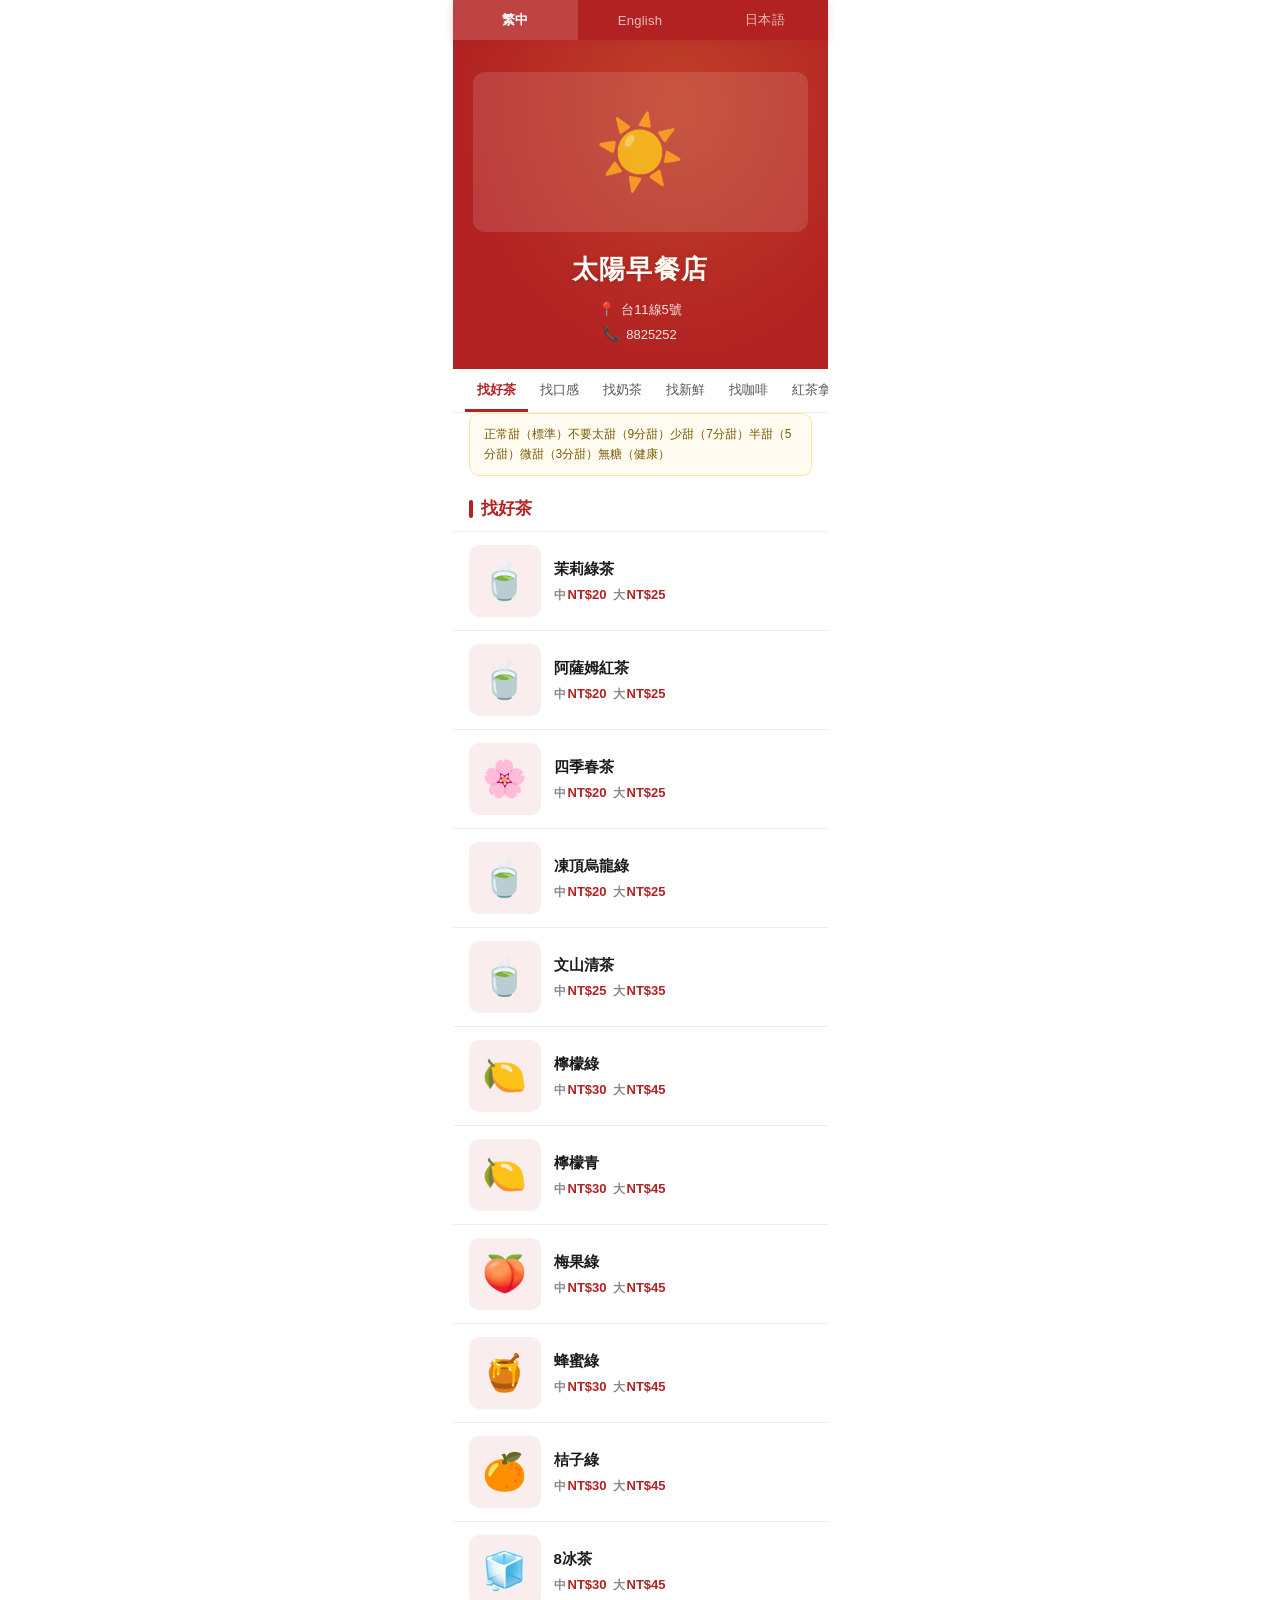
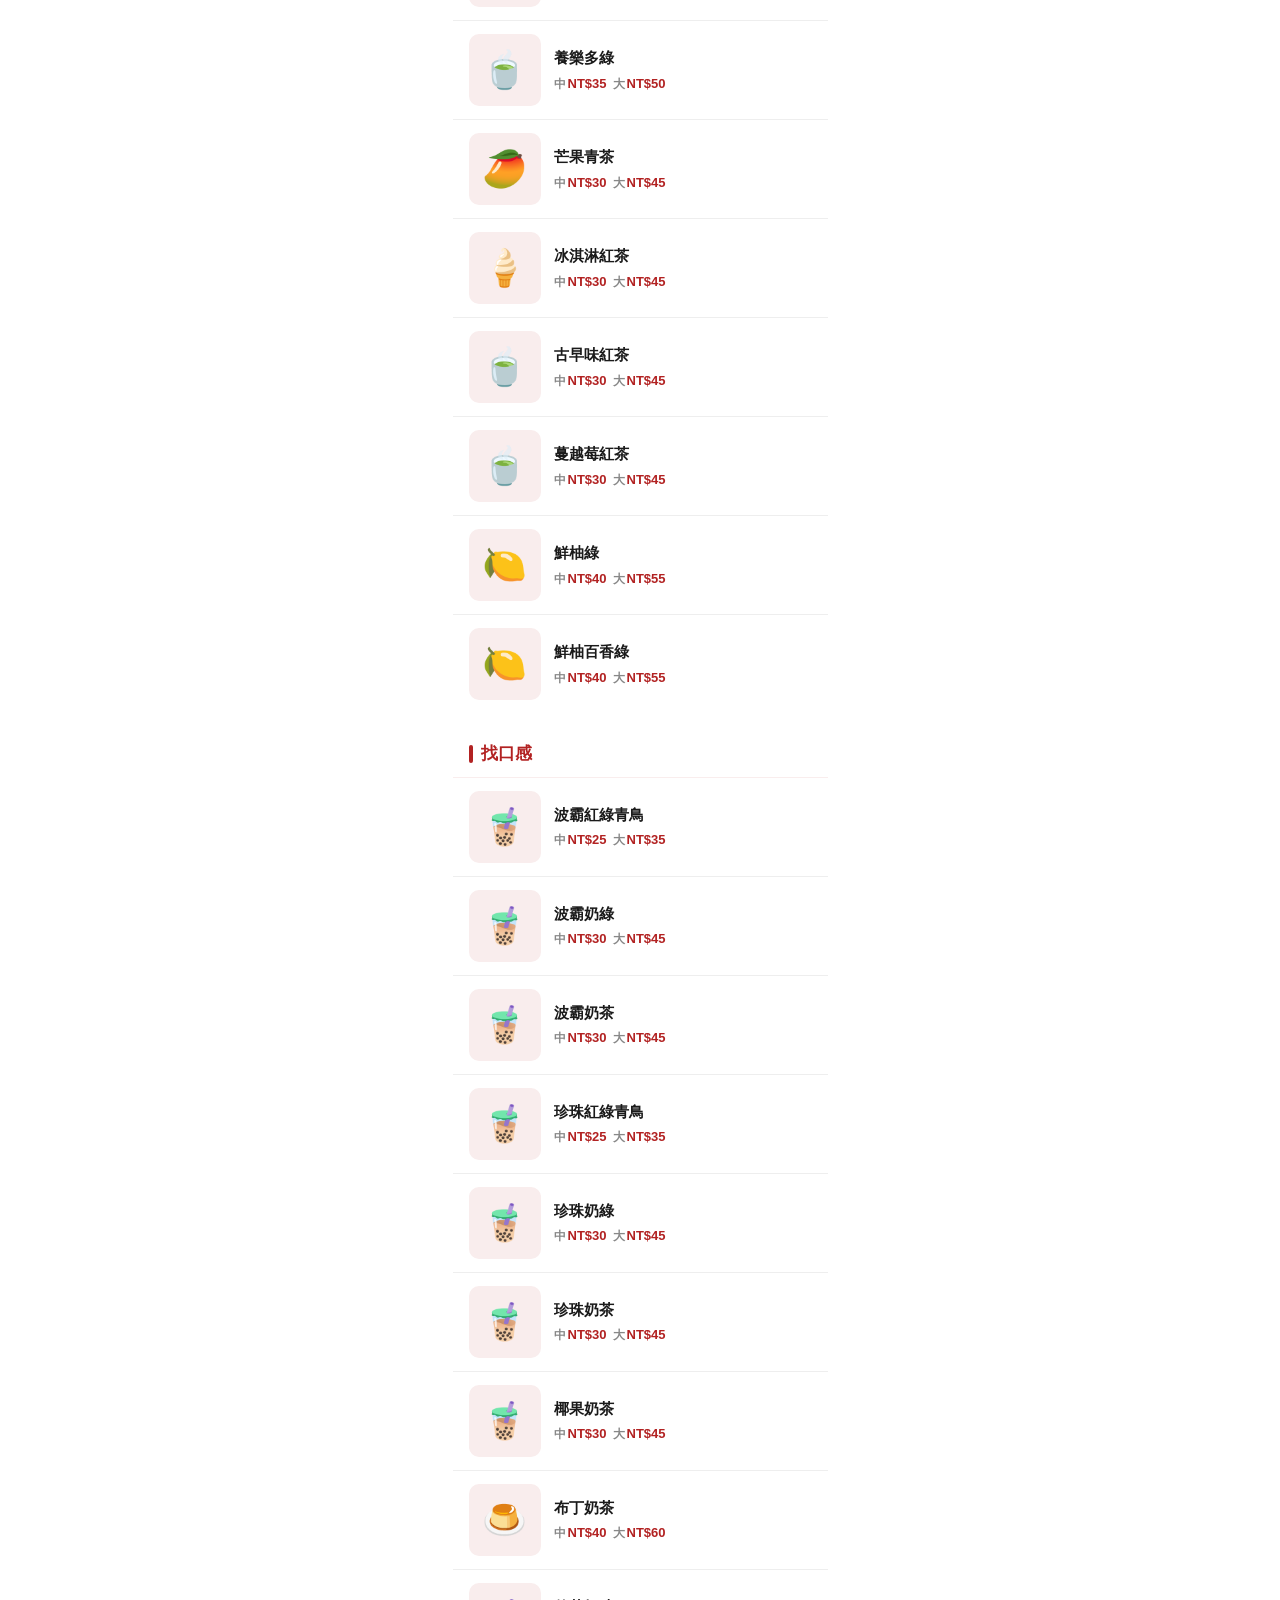
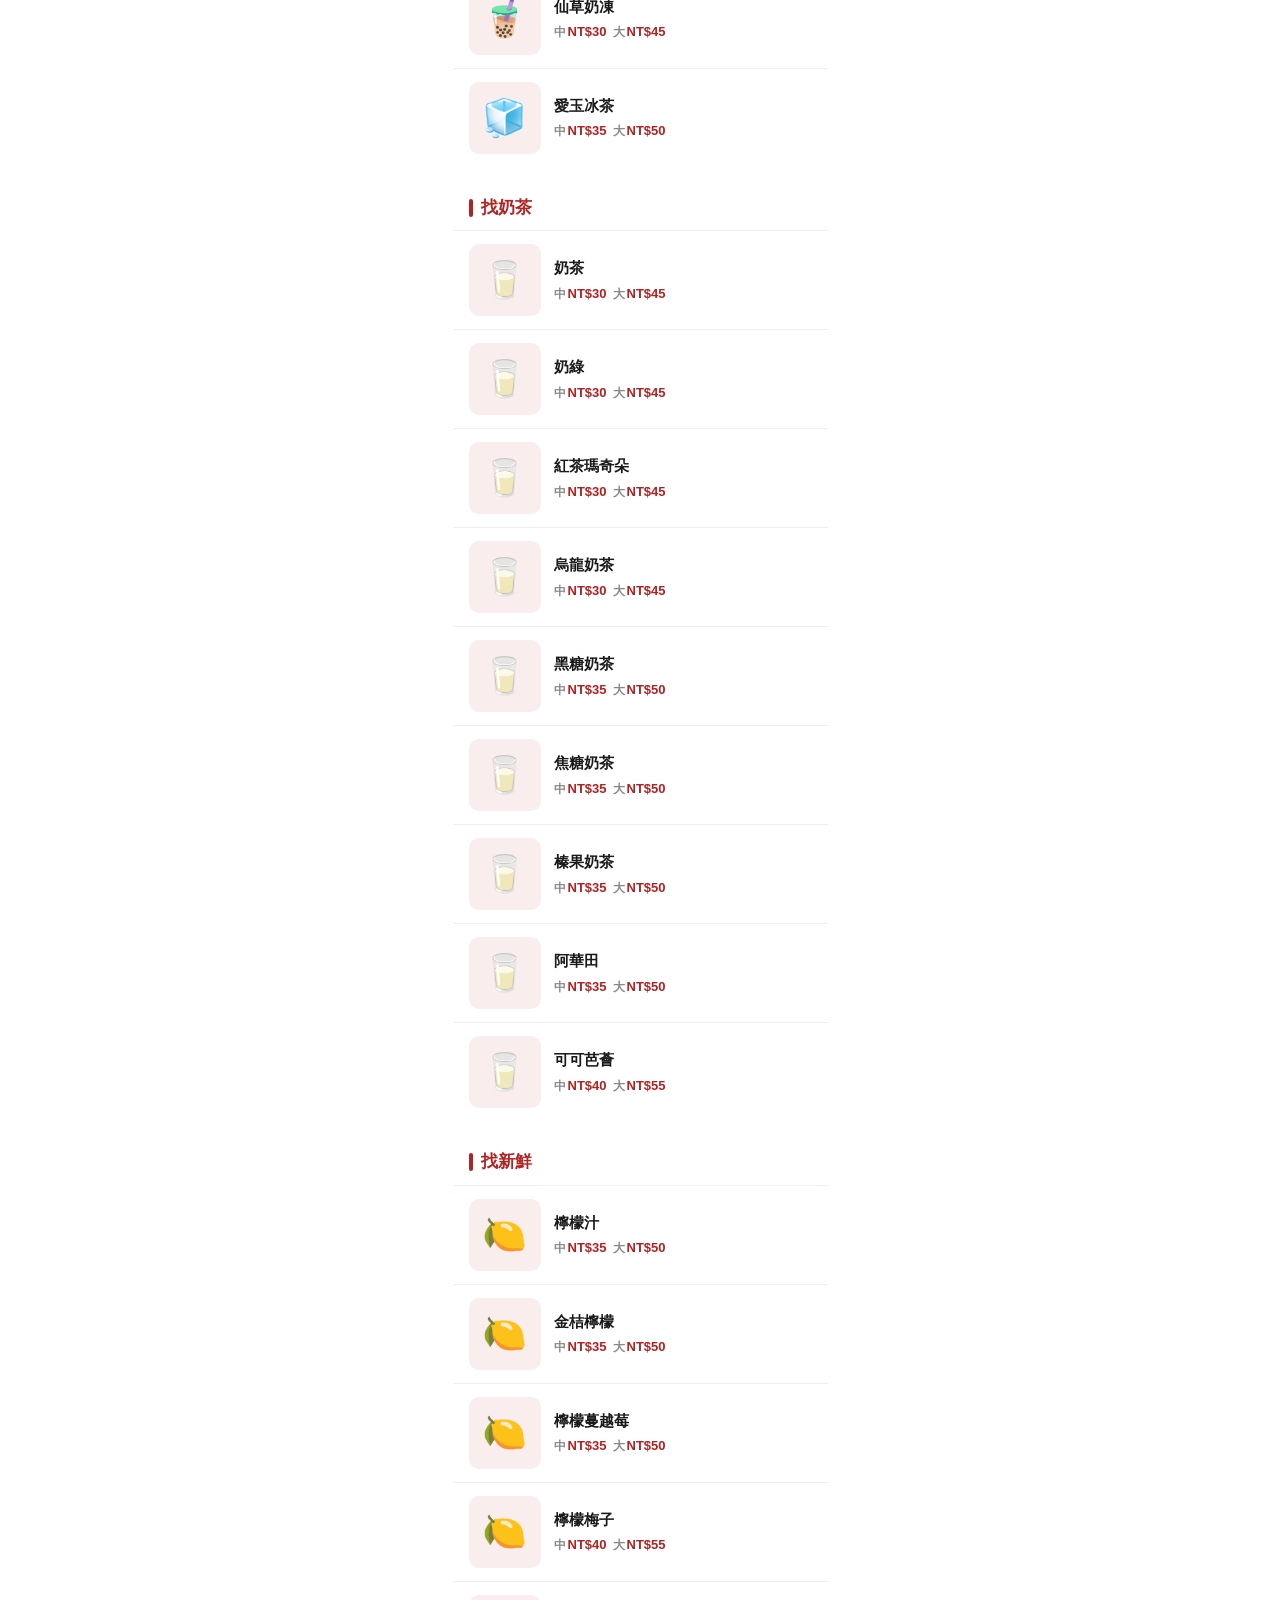
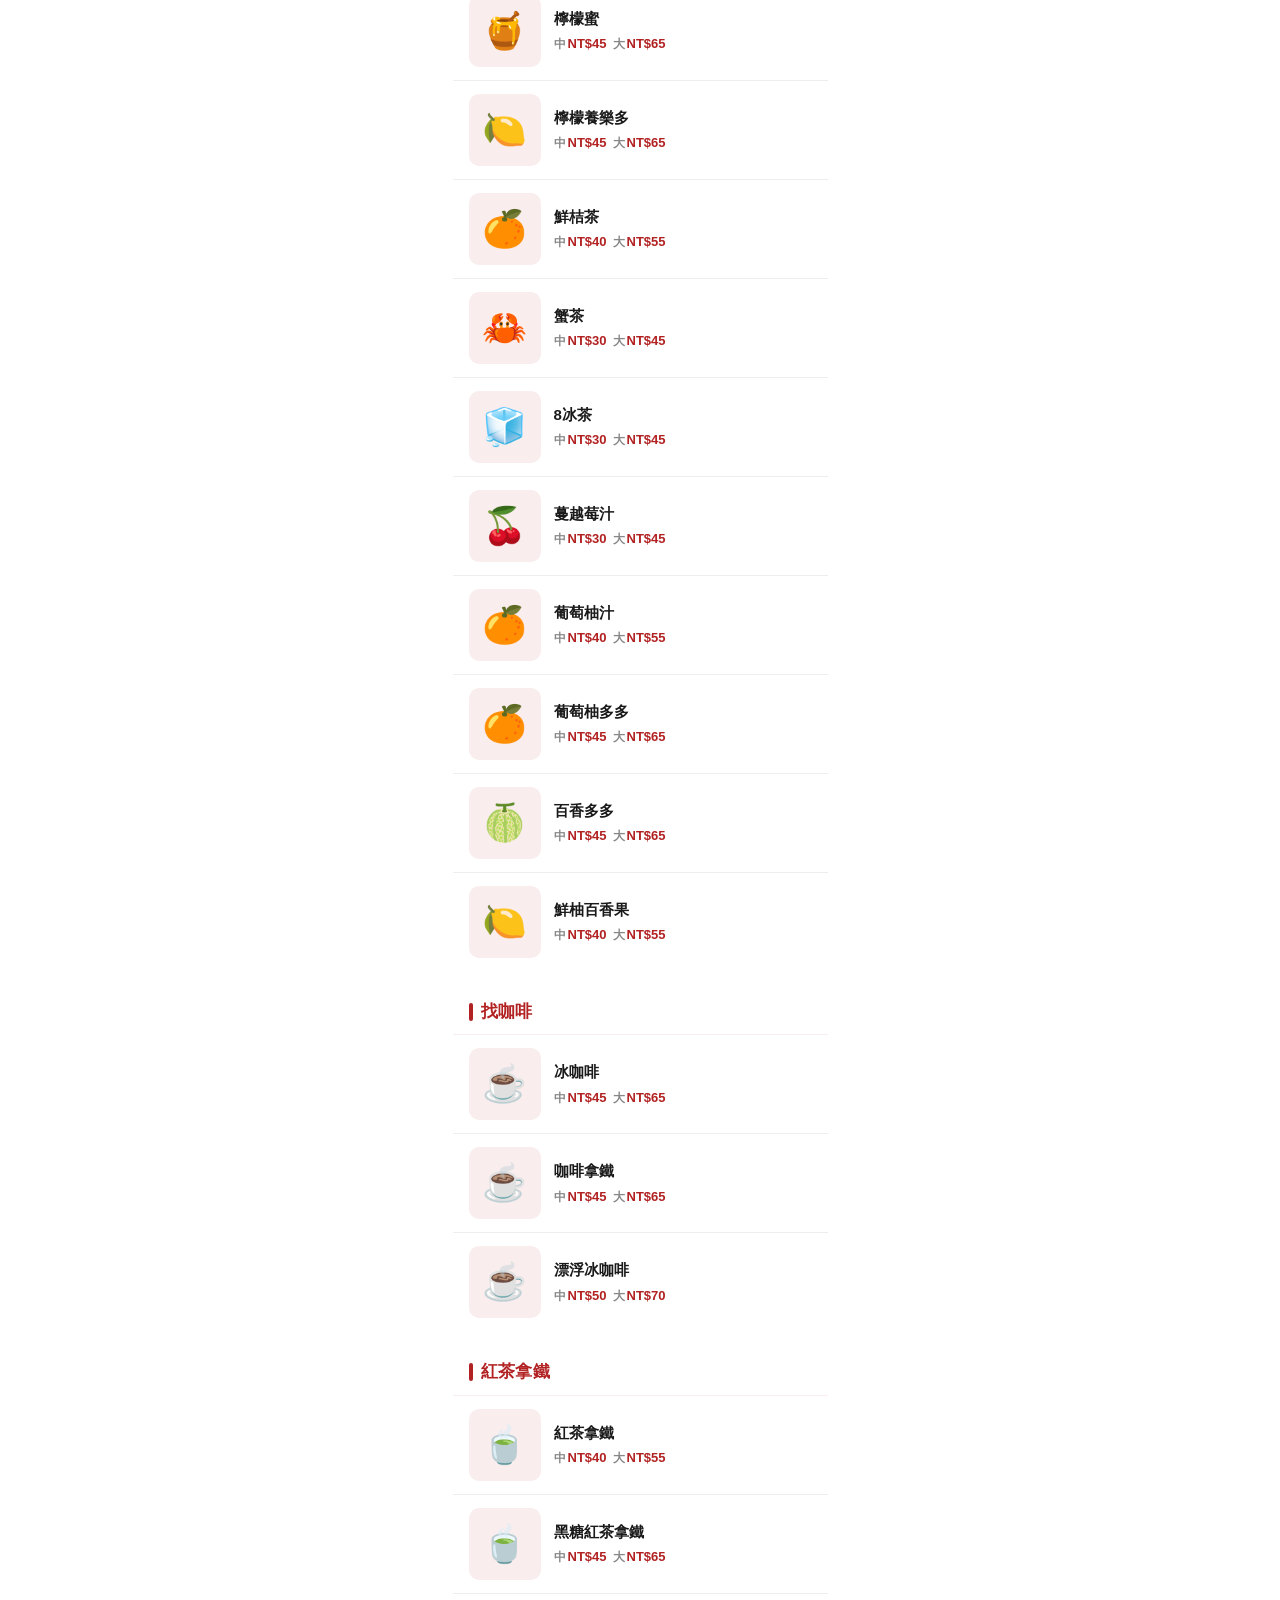
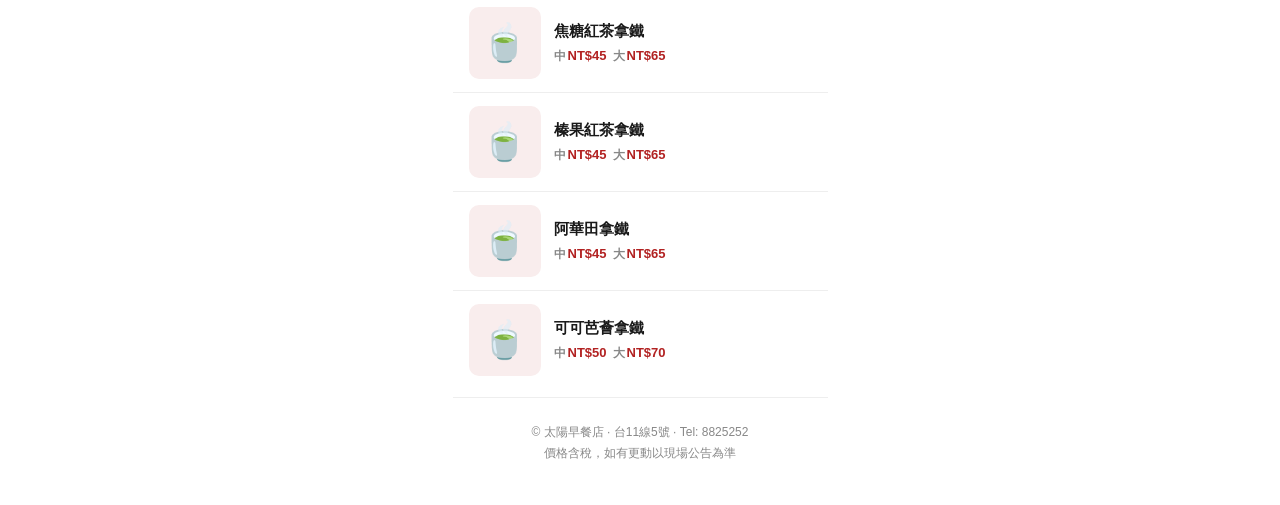
<file: index.html>
<!DOCTYPE html>
<html lang="zh-TW">
<head>
<meta charset="UTF-8" />
<meta name="viewport" content="width=375, initial-scale=1.0" />
<title>太陽早餐店 菜單</title>
<style>
  /* ── Reset & Base ── */
  *, *::before, *::after { box-sizing: border-box; margin: 0; padding: 0; }

  :root {
    --brand: #B22222;
    --brand-light: #f9eded;
    --brand-mid: #d94444;
    --text-dark: #1a1a1a;
    --text-mid: #555;
    --text-light: #888;
    --bg: #fff;
    --card-bg: #fff;
    --border: #eee;
    --radius: 14px;
    --font: 'Noto Sans TC', 'Noto Sans JP', sans-serif;
  }

  html, body {
    background: var(--bg);
    color: var(--text-dark);
    font-family: var(--font);
    font-size: 15px;
    line-height: 1.5;
    -webkit-font-smoothing: antialiased;
    max-width: 375px;
    margin: 0 auto;
    min-height: 100vh;
  }

  /* ── Google Fonts ── */
  @import url('https://fonts.googleapis.com/css2?family=Noto+Sans+TC:wght@400;500;700&family=Noto+Sans+JP:wght@400;500;700&display=swap');

  /* ── Language Bar ── */
  #lang-bar {
    position: sticky;
    top: 0;
    z-index: 100;
    background: var(--brand);
    display: flex;
    justify-content: center;
    gap: 0;
    padding: 0;
    box-shadow: 0 2px 8px rgba(178,34,34,0.18);
  }
  .lang-btn {
    flex: 1;
    background: none;
    border: none;
    color: rgba(255,255,255,0.7);
    font-size: 13px;
    font-weight: 500;
    padding: 11px 4px;
    cursor: pointer;
    transition: color 0.15s, background 0.15s;
    letter-spacing: 0.02em;
  }
  .lang-btn.active {
    color: #fff;
    background: rgba(255,255,255,0.15);
    font-weight: 700;
  }

  /* ── Hero ── */
  #hero {
    background: var(--brand);
    color: #fff;
    text-align: center;
    padding: 32px 20px 24px;
    position: relative;
    overflow: hidden;
  }
  #hero::before {
    content: '';
    position: absolute;
    inset: 0;
    background: radial-gradient(ellipse at 60% 20%, rgba(255,200,80,0.18) 0%, transparent 70%);
    pointer-events: none;
  }
  .hero-img-wrap {
    width: 100%;
    height: 160px;
    border-radius: 12px;
    overflow: hidden;
    margin-bottom: 18px;
    background: rgba(255,255,255,0.12);
    display: flex;
    align-items: center;
    justify-content: center;
  }
  .hero-placeholder {
    font-size: 72px;
    line-height: 1;
    opacity: 0.85;
  }
  .store-name {
    font-size: 26px;
    font-weight: 700;
    letter-spacing: 0.04em;
    text-shadow: 0 1px 4px rgba(0,0,0,0.18);
    margin-bottom: 10px;
  }
  .store-info {
    font-size: 13px;
    opacity: 0.88;
    display: flex;
    flex-direction: column;
    gap: 4px;
    align-items: center;
  }
  .store-info a {
    color: #fff;
    text-decoration: none;
  }
  .info-row {
    display: flex;
    align-items: center;
    gap: 6px;
  }
  .info-icon { font-size: 14px; }

  /* ── Category Tab Bar ── */
  #cat-bar {
    position: sticky;
    top: 43px;
    z-index: 90;
    background: #fff;
    border-bottom: 1px solid var(--border);
    overflow-x: auto;
    scrollbar-width: none;
    display: flex;
    gap: 0;
    padding: 0 12px;
  }
  #cat-bar::-webkit-scrollbar { display: none; }
  .cat-tab {
    flex: 0 0 auto;
    background: none;
    border: none;
    font-size: 13px;
    font-weight: 500;
    color: var(--text-mid);
    padding: 12px 12px 10px;
    cursor: pointer;
    border-bottom: 3px solid transparent;
    white-space: nowrap;
    transition: color 0.15s, border-color 0.15s;
  }
  .cat-tab.active {
    color: var(--brand);
    border-bottom-color: var(--brand);
    font-weight: 700;
  }

  /* ── Menu Sections ── */
  .menu-section {
    padding: 0 0 8px;
  }
  .section-header {
    padding: 20px 16px 10px;
    font-size: 17px;
    font-weight: 700;
    color: var(--brand);
    letter-spacing: 0.02em;
    border-bottom: 1px solid var(--brand-light);
    display: flex;
    align-items: center;
    gap: 8px;
  }
  .section-header::before {
    content: '';
    display: inline-block;
    width: 4px;
    height: 18px;
    background: var(--brand);
    border-radius: 2px;
    flex-shrink: 0;
  }

  /* ── Item Cards ── */
  .item-list {
    display: flex;
    flex-direction: column;
    gap: 0;
  }
  .item-card {
    display: flex;
    align-items: stretch;
    gap: 0;
    padding: 13px 16px;
    border-bottom: 1px solid var(--border);
    cursor: pointer;
    transition: background 0.12s;
    -webkit-tap-highlight-color: transparent;
  }
  .item-card:active {
    background: var(--brand-light);
  }
  .item-card:last-child {
    border-bottom: none;
  }

  /* emoji / image side */
  .item-thumb {
    width: 72px;
    height: 72px;
    border-radius: 10px;
    overflow: hidden;
    flex-shrink: 0;
    background: var(--brand-light);
    display: flex;
    align-items: center;
    justify-content: center;
    margin-right: 13px;
    font-size: 36px;
    line-height: 1;
  }
  .item-thumb img {
    width: 100%;
    height: 100%;
    object-fit: cover;
  }

  /* text side */
  .item-body {
    flex: 1;
    min-width: 0;
    display: flex;
    flex-direction: column;
    justify-content: center;
    gap: 4px;
  }
  .item-name {
    font-size: 15px;
    font-weight: 700;
    color: var(--text-dark);
    white-space: nowrap;
    overflow: hidden;
    text-overflow: ellipsis;
  }
  .item-price-row {
    display: flex;
    flex-wrap: wrap;
    gap: 6px;
    align-items: center;
  }
  .price-chip {
    font-size: 13px;
    color: var(--brand);
    font-weight: 600;
  }
  .price-label {
    font-size: 12px;
    color: var(--text-light);
    margin-right: 2px;
  }
  .item-tags {
    display: flex;
    flex-wrap: wrap;
    gap: 4px;
  }
  .tag-badge {
    display: inline-flex;
    align-items: center;
    gap: 2px;
    font-size: 11px;
    background: var(--brand-light);
    color: var(--brand);
    border-radius: 20px;
    padding: 2px 7px;
    font-weight: 500;
  }

  /* ── Modal ── */
  #modal-overlay {
    position: fixed;
    inset: 0;
    z-index: 200;
    background: rgba(0,0,0,0.55);
    display: flex;
    align-items: flex-end;
    justify-content: center;
    opacity: 0;
    pointer-events: none;
    transition: opacity 0.22s;
  }
  #modal-overlay.open {
    opacity: 1;
    pointer-events: auto;
  }
  #modal {
    background: var(--bg);
    border-radius: 20px 20px 0 0;
    width: 100%;
    max-width: 375px;
    max-height: 88vh;
    overflow-y: auto;
    transform: translateY(100%);
    transition: transform 0.26s cubic-bezier(0.32, 0.72, 0, 1);
    padding-bottom: env(safe-area-inset-bottom, 0px);
  }
  #modal-overlay.open #modal {
    transform: translateY(0);
  }
  .modal-img-wrap {
    width: 100%;
    height: 220px;
    background: var(--brand-light);
    display: flex;
    align-items: center;
    justify-content: center;
    border-radius: 20px 20px 0 0;
    overflow: hidden;
    touch-action: pinch-zoom;
    font-size: 96px;
    line-height: 1;
  }
  .modal-img-wrap img {
    width: 100%;
    height: 100%;
    object-fit: cover;
  }
  .modal-body {
    padding: 20px 20px 28px;
  }
  .modal-name {
    font-size: 21px;
    font-weight: 700;
    margin-bottom: 12px;
    color: var(--text-dark);
  }
  .modal-prices {
    margin-bottom: 12px;
    display: flex;
    flex-direction: column;
    gap: 6px;
  }
  .modal-price-row {
    display: flex;
    justify-content: space-between;
    align-items: center;
    padding: 8px 12px;
    background: var(--brand-light);
    border-radius: 8px;
  }
  .modal-price-label {
    font-size: 14px;
    color: var(--text-mid);
  }
  .modal-price-val {
    font-size: 16px;
    font-weight: 700;
    color: var(--brand);
  }
  .modal-tags {
    display: flex;
    flex-wrap: wrap;
    gap: 6px;
    margin-bottom: 12px;
  }
  .modal-tag-badge {
    display: inline-flex;
    align-items: center;
    gap: 3px;
    font-size: 12px;
    background: var(--brand-light);
    color: var(--brand);
    border-radius: 20px;
    padding: 4px 10px;
    font-weight: 500;
  }
  .modal-desc, .modal-note {
    font-size: 13px;
    color: var(--text-mid);
    line-height: 1.6;
    margin-top: 8px;
  }
  .modal-note {
    font-style: italic;
    color: var(--text-light);
    border-top: 1px solid var(--border);
    padding-top: 8px;
    margin-top: 8px;
  }
  .modal-close {
    position: absolute;
    top: 16px;
    right: 16px;
    width: 36px;
    height: 36px;
    border-radius: 50%;
    background: rgba(0,0,0,0.35);
    border: none;
    color: #fff;
    font-size: 20px;
    cursor: pointer;
    display: flex;
    align-items: center;
    justify-content: center;
    line-height: 1;
    z-index: 10;
  }
  .modal-img-container {
    position: relative;
  }

  /* ── Footer ── */
  #footer {
    text-align: center;
    padding: 24px 16px 40px;
    font-size: 12px;
    color: var(--text-light);
    border-top: 1px solid var(--border);
    line-height: 1.8;
  }

  /* sweetness note */
  #sweetness-note {
    margin: 0 16px 0;
    padding: 10px 14px;
    background: #fffbf0;
    border: 1px solid #ffe4a0;
    border-radius: 10px;
    font-size: 12px;
    color: #7a5a00;
    line-height: 1.7;
  }
</style>
</head>
<body>

<!-- Language Bar -->
<div id="lang-bar">
  <button class="lang-btn active" data-lang="zh" onclick="setLang('zh')">繁中</button>
  <button class="lang-btn" data-lang="en" onclick="setLang('en')">English</button>
  <button class="lang-btn" data-lang="ja" onclick="setLang('ja')">日本語</button>
</div>

<!-- Hero -->
<div id="hero">
  <div class="hero-img-wrap">
    <div class="hero-placeholder">☀️</div>
  </div>
  <div class="store-name" data-i18n="store_name">太陽早餐店</div>
  <div class="store-info">
    <div class="info-row">
      <span class="info-icon">📍</span>
      <span data-i18n="address">台11線5號</span>
    </div>
    <div class="info-row">
      <span class="info-icon">📞</span>
      <a href="tel:8825252">8825252</a>
    </div>
  </div>
</div>

<!-- Category Tab Bar -->
<div id="cat-bar"></div>

<!-- Sweetness Note -->
<div id="sweetness-note" data-i18n-key="sweetness"></div>

<!-- Menu Sections -->
<div id="menu-body"></div>

<!-- Footer -->
<div id="footer" data-i18n-key="footer"></div>

<!-- Modal -->
<div id="modal-overlay" onclick="closeModal(event)">
  <div id="modal">
    <div class="modal-img-container">
      <div class="modal-img-wrap" id="modal-img"></div>
      <button class="modal-close" onclick="closeModalDirect()">✕</button>
    </div>
    <div class="modal-body">
      <div class="modal-name" id="modal-name"></div>
      <div class="modal-prices" id="modal-prices"></div>
      <div class="modal-tags" id="modal-tags"></div>
      <div class="modal-desc" id="modal-desc"></div>
      <div class="modal-note" id="modal-note"></div>
    </div>
  </div>
</div>

<script>
// ── Data ──────────────────────────────────────────────────────────────────

const categories = [
  { id: 'tea',      names: { zh: '找好茶', en: 'Tea Selection', ja: '良いお茶を探す' } },
  { id: 'texture',  names: { zh: '找口感', en: 'Texture & Pearls', ja: '食感を探す' } },
  { id: 'milk_tea', names: { zh: '找奶茶', en: 'Milk Tea', ja: 'ミルクティーを探す' } },
  { id: 'fresh',    names: { zh: '找新鮮', en: 'Fresh Squeeze', ja: 'フレッシュ搾り' } },
  { id: 'coffee',   names: { zh: '找咖啡', en: 'Coffee', ja: 'コーヒー' } },
  { id: 'latte',    names: { zh: '紅茶拿鐵', en: 'Black Tea Latte', ja: '紅茶ラテ' } },
];

const tagMap = {
  R:  { icon: '⭐', zh: '本店推薦', en: 'Recommended',             ja: 'おすすめ' },
  1:  { icon: '🌶️', zh: '小辣',    en: 'Mild Spicy',              ja: '少し辛い' },
  2:  { icon: '🌶️🌶️', zh: '中辣', en: 'Medium Spicy',            ja: '中辛' },
  3:  { icon: '🔥', zh: '大辣',    en: 'Very Spicy',              ja: '激辛' },
  P:  { icon: '🐷', zh: '含豬肉',  en: 'Contains Pork',           ja: '豚肉入り' },
  B:  { icon: '🐂', zh: '含牛肉',  en: 'Contains Beef',           ja: '牛肉入り' },
  L:  { icon: '🐑', zh: '含羊肉',  en: 'Contains Lamb',           ja: 'ラム入り' },
  V:  { icon: '🥬', zh: '素食',    en: 'Vegetarian',              ja: 'ベジタリアン' },
  V5: { icon: '🧄', zh: '五辛素',  en: 'Plant-based w/ Allium',   ja: '五葷あり精進' },
  H:  { icon: '☪️', zh: '清真認證', en: 'Halal Certified',        ja: 'ハラール認証' },
};

const i18n = {
  store_name: { zh: '太陽早餐店', en: 'Sun Breakfast House', ja: '太陽朝食店' },
  address:    { zh: '台11線5號', en: 'No.5, Hwy 11', ja: '台11線5号' },
  sweetness: {
    zh: '正常甜（標準）不要太甜（9分甜）少甜（7分甜）半甜（5分甜）微甜（3分甜）無糖（健康）',
    en: 'Full Sugar · Less Sugar (90%) · Mild Sugar (70%) · Half Sugar (50%) · Less Sweet (30%) · No Sugar',
    ja: '標準甘さ・やや甘め(9)・やや控えめ(7)・半分(5)・甘さ控えめ(3)・砂糖なし',
  },
  market: { zh: '時價', en: 'Market Price', ja: '時価' },
  footer: {
    zh: '© 太陽早餐店 · 台11線5號 · Tel: 8825252\n價格含稅，如有更動以現場公告為準',
    en: '© Sun Breakfast House · No.5, Hwy 11 · Tel: 8825252\nPrices include tax. Subject to change without notice.',
    ja: '© 太陽朝食店 · 台11線5号 · Tel: 8825252\n税込価格。価格は予告なく変更する場合があります。',
  },
};

const menuItems = [
  // ── 找好茶 ──
  { id:'tea-001', category:'tea', names:{zh:'茉莉綠茶',en:'Jasmine Green Tea',ja:'ジャスミン緑茶'}, price:[{label:{zh:'中',en:'M',ja:'M'},value:20},{label:{zh:'大',en:'L',ja:'L'},value:25}], image:null, emoji:'🍵', tags:[], desc:{zh:'',en:'',ja:''}, note:{zh:'',en:'',ja:''} },
  { id:'tea-002', category:'tea', names:{zh:'阿薩姆紅茶',en:'Assam Black Tea',ja:'アッサム紅茶'}, price:[{label:{zh:'中',en:'M',ja:'M'},value:20},{label:{zh:'大',en:'L',ja:'L'},value:25}], image:null, emoji:'🍵', tags:[], desc:{zh:'',en:'',ja:''}, note:{zh:'',en:'',ja:''} },
  { id:'tea-003', category:'tea', names:{zh:'四季春茶',en:'Four Seasons Spring Tea',ja:'四季春茶'}, price:[{label:{zh:'中',en:'M',ja:'M'},value:20},{label:{zh:'大',en:'L',ja:'L'},value:25}], image:null, emoji:'🌸', tags:[], desc:{zh:'',en:'',ja:''}, note:{zh:'',en:'',ja:''} },
  { id:'tea-004', category:'tea', names:{zh:'凍頂烏龍綠',en:'Dong Ding Oolong Green',ja:'凍頂烏龍グリーン'}, price:[{label:{zh:'中',en:'M',ja:'M'},value:20},{label:{zh:'大',en:'L',ja:'L'},value:25}], image:null, emoji:'🍵', tags:[], desc:{zh:'',en:'',ja:''}, note:{zh:'',en:'',ja:''} },
  { id:'tea-005', category:'tea', names:{zh:'文山清茶',en:'Wenshan Light Tea',ja:'文山清茶'}, price:[{label:{zh:'中',en:'M',ja:'M'},value:25},{label:{zh:'大',en:'L',ja:'L'},value:35}], image:null, emoji:'🍵', tags:[], desc:{zh:'',en:'',ja:''}, note:{zh:'',en:'',ja:''} },
  { id:'tea-006', category:'tea', names:{zh:'檸檬綠',en:'Lemon Green Tea',ja:'レモン緑茶'}, price:[{label:{zh:'中',en:'M',ja:'M'},value:30},{label:{zh:'大',en:'L',ja:'L'},value:45}], image:null, emoji:'🍋', tags:[], desc:{zh:'',en:'',ja:''}, note:{zh:'',en:'',ja:''} },
  { id:'tea-007', category:'tea', names:{zh:'檸檬青',en:'Lemon Green',ja:'レモングリーン'}, price:[{label:{zh:'中',en:'M',ja:'M'},value:30},{label:{zh:'大',en:'L',ja:'L'},value:45}], image:null, emoji:'🍋', tags:[], desc:{zh:'',en:'',ja:''}, note:{zh:'',en:'',ja:''} },
  { id:'tea-008', category:'tea', names:{zh:'梅果綠',en:'Plum Fruit Green Tea',ja:'梅フルーツ緑茶'}, price:[{label:{zh:'中',en:'M',ja:'M'},value:30},{label:{zh:'大',en:'L',ja:'L'},value:45}], image:null, emoji:'🍑', tags:[], desc:{zh:'',en:'',ja:''}, note:{zh:'',en:'',ja:''} },
  { id:'tea-009', category:'tea', names:{zh:'蜂蜜綠',en:'Honey Green Tea',ja:'ハニー緑茶'}, price:[{label:{zh:'中',en:'M',ja:'M'},value:30},{label:{zh:'大',en:'L',ja:'L'},value:45}], image:null, emoji:'🍯', tags:[], desc:{zh:'',en:'',ja:''}, note:{zh:'',en:'',ja:''} },
  { id:'tea-010', category:'tea', names:{zh:'桔子綠',en:'Tangerine Green Tea',ja:'みかん緑茶'}, price:[{label:{zh:'中',en:'M',ja:'M'},value:30},{label:{zh:'大',en:'L',ja:'L'},value:45}], image:null, emoji:'🍊', tags:[], desc:{zh:'',en:'',ja:''}, note:{zh:'',en:'',ja:''} },
  { id:'tea-011', category:'tea', names:{zh:'8冰茶',en:'8 Iced Tea',ja:'8アイスティー'}, price:[{label:{zh:'中',en:'M',ja:'M'},value:30},{label:{zh:'大',en:'L',ja:'L'},value:45}], image:null, emoji:'🧊', tags:[], desc:{zh:'',en:'',ja:''}, note:{zh:'',en:'',ja:''} },
  { id:'tea-012', category:'tea', names:{zh:'養樂多綠',en:'Yakult Green Tea',ja:'ヤクルト緑茶'}, price:[{label:{zh:'中',en:'M',ja:'M'},value:35},{label:{zh:'大',en:'L',ja:'L'},value:50}], image:null, emoji:'🍵', tags:[], desc:{zh:'',en:'',ja:''}, note:{zh:'',en:'',ja:''} },
  { id:'tea-013', category:'tea', names:{zh:'芒果青茶',en:'Mango Green Tea',ja:'マンゴー緑茶'}, price:[{label:{zh:'中',en:'M',ja:'M'},value:30},{label:{zh:'大',en:'L',ja:'L'},value:45}], image:null, emoji:'🥭', tags:[], desc:{zh:'',en:'',ja:''}, note:{zh:'',en:'',ja:''} },
  { id:'tea-014', category:'tea', names:{zh:'冰淇淋紅茶',en:'Ice Cream Black Tea',ja:'アイスクリーム紅茶'}, price:[{label:{zh:'中',en:'M',ja:'M'},value:30},{label:{zh:'大',en:'L',ja:'L'},value:45}], image:null, emoji:'🍦', tags:[], desc:{zh:'',en:'',ja:''}, note:{zh:'',en:'',ja:''} },
  { id:'tea-015', category:'tea', names:{zh:'古早味紅茶',en:'Old-Style Black Tea',ja:'昔ながらの紅茶'}, price:[{label:{zh:'中',en:'M',ja:'M'},value:30},{label:{zh:'大',en:'L',ja:'L'},value:45}], image:null, emoji:'🍵', tags:[], desc:{zh:'',en:'',ja:''}, note:{zh:'',en:'',ja:''} },
  { id:'tea-016', category:'tea', names:{zh:'蔓越莓紅茶',en:'Cranberry Black Tea',ja:'クランベリー紅茶'}, price:[{label:{zh:'中',en:'M',ja:'M'},value:30},{label:{zh:'大',en:'L',ja:'L'},value:45}], image:null, emoji:'🍵', tags:[], desc:{zh:'',en:'',ja:''}, note:{zh:'',en:'',ja:''} },
  { id:'tea-017', category:'tea', names:{zh:'鮮柚綠',en:'Fresh Grapefruit Green Tea',ja:'フレッシュザボン緑茶'}, price:[{label:{zh:'中',en:'M',ja:'M'},value:40},{label:{zh:'大',en:'L',ja:'L'},value:55}], image:null, emoji:'🍋', tags:[], desc:{zh:'',en:'',ja:''}, note:{zh:'',en:'',ja:''} },
  { id:'tea-018', category:'tea', names:{zh:'鮮柚百香綠',en:'Grapefruit Passion Fruit Green Tea',ja:'ザボンパッション緑茶'}, price:[{label:{zh:'中',en:'M',ja:'M'},value:40},{label:{zh:'大',en:'L',ja:'L'},value:55}], image:null, emoji:'🍋', tags:[], desc:{zh:'',en:'',ja:''}, note:{zh:'',en:'',ja:''} },
  // ── 找口感 ──
  { id:'texture-001', category:'texture', names:{zh:'波霸紅綠青鳥',en:'Boba Red & Green Bird',ja:'タピオカ紅緑青鳥'}, price:[{label:{zh:'中',en:'M',ja:'M'},value:25},{label:{zh:'大',en:'L',ja:'L'},value:35}], image:null, emoji:'🧋', tags:[], desc:{zh:'',en:'',ja:''}, note:{zh:'',en:'',ja:''} },
  { id:'texture-002', category:'texture', names:{zh:'波霸奶綠',en:'Boba Milk Green Tea',ja:'タピオカミルク緑茶'}, price:[{label:{zh:'中',en:'M',ja:'M'},value:30},{label:{zh:'大',en:'L',ja:'L'},value:45}], image:null, emoji:'🧋', tags:[], desc:{zh:'',en:'',ja:''}, note:{zh:'',en:'',ja:''} },
  { id:'texture-003', category:'texture', names:{zh:'波霸奶茶',en:'Bubble Milk Tea',ja:'タピオカミルクティー'}, price:[{label:{zh:'中',en:'M',ja:'M'},value:30},{label:{zh:'大',en:'L',ja:'L'},value:45}], image:null, emoji:'🧋', tags:[], desc:{zh:'',en:'',ja:''}, note:{zh:'',en:'',ja:''} },
  { id:'texture-004', category:'texture', names:{zh:'珍珠紅綠青鳥',en:'Pearl Red & Green Bird',ja:'パール紅緑青鳥'}, price:[{label:{zh:'中',en:'M',ja:'M'},value:25},{label:{zh:'大',en:'L',ja:'L'},value:35}], image:null, emoji:'🧋', tags:[], desc:{zh:'',en:'',ja:''}, note:{zh:'',en:'',ja:''} },
  { id:'texture-005', category:'texture', names:{zh:'珍珠奶綠',en:'Pearl Milk Green Tea',ja:'パールミルク緑茶'}, price:[{label:{zh:'中',en:'M',ja:'M'},value:30},{label:{zh:'大',en:'L',ja:'L'},value:45}], image:null, emoji:'🧋', tags:[], desc:{zh:'',en:'',ja:''}, note:{zh:'',en:'',ja:''} },
  { id:'texture-006', category:'texture', names:{zh:'珍珠奶茶',en:'Pearl Milk Tea',ja:'パールミルクティー'}, price:[{label:{zh:'中',en:'M',ja:'M'},value:30},{label:{zh:'大',en:'L',ja:'L'},value:45}], image:null, emoji:'🧋', tags:[], desc:{zh:'',en:'',ja:''}, note:{zh:'',en:'',ja:''} },
  { id:'texture-007', category:'texture', names:{zh:'椰果奶茶',en:'Coconut Jelly Milk Tea',ja:'ナタデココミルクティー'}, price:[{label:{zh:'中',en:'M',ja:'M'},value:30},{label:{zh:'大',en:'L',ja:'L'},value:45}], image:null, emoji:'🧋', tags:[], desc:{zh:'',en:'',ja:''}, note:{zh:'',en:'',ja:''} },
  { id:'texture-008', category:'texture', names:{zh:'布丁奶茶',en:'Pudding Milk Tea',ja:'プリンミルクティー'}, price:[{label:{zh:'中',en:'M',ja:'M'},value:40},{label:{zh:'大',en:'L',ja:'L'},value:60}], image:null, emoji:'🍮', tags:[], desc:{zh:'',en:'',ja:''}, note:{zh:'',en:'',ja:''} },
  { id:'texture-009', category:'texture', names:{zh:'仙草奶凍',en:'Grass Jelly Milk',ja:'仙草ミルクゼリー'}, price:[{label:{zh:'中',en:'M',ja:'M'},value:30},{label:{zh:'大',en:'L',ja:'L'},value:45}], image:null, emoji:'🧋', tags:[], desc:{zh:'',en:'',ja:''}, note:{zh:'',en:'',ja:''} },
  { id:'texture-010', category:'texture', names:{zh:'愛玉冰茶',en:'Aiyu Jelly Iced Tea',ja:'アイユゼリーアイスティー'}, price:[{label:{zh:'中',en:'M',ja:'M'},value:35},{label:{zh:'大',en:'L',ja:'L'},value:50}], image:null, emoji:'🧊', tags:[], desc:{zh:'',en:'',ja:''}, note:{zh:'',en:'',ja:''} },
  // ── 找奶茶 ──
  { id:'milk_tea-001', category:'milk_tea', names:{zh:'奶茶',en:'Milk Tea',ja:'ミルクティー'}, price:[{label:{zh:'中',en:'M',ja:'M'},value:30},{label:{zh:'大',en:'L',ja:'L'},value:45}], image:null, emoji:'🥛', tags:[], desc:{zh:'',en:'',ja:''}, note:{zh:'',en:'',ja:''} },
  { id:'milk_tea-002', category:'milk_tea', names:{zh:'奶綠',en:'Milk Green Tea',ja:'ミルク緑茶'}, price:[{label:{zh:'中',en:'M',ja:'M'},value:30},{label:{zh:'大',en:'L',ja:'L'},value:45}], image:null, emoji:'🥛', tags:[], desc:{zh:'',en:'',ja:''}, note:{zh:'',en:'',ja:''} },
  { id:'milk_tea-003', category:'milk_tea', names:{zh:'紅茶瑪奇朵',en:'Black Tea Macchiato',ja:'紅茶マキアート'}, price:[{label:{zh:'中',en:'M',ja:'M'},value:30},{label:{zh:'大',en:'L',ja:'L'},value:45}], image:null, emoji:'🥛', tags:[], desc:{zh:'',en:'',ja:''}, note:{zh:'',en:'',ja:''} },
  { id:'milk_tea-004', category:'milk_tea', names:{zh:'烏龍奶茶',en:'Oolong Milk Tea',ja:'ウーロンミルクティー'}, price:[{label:{zh:'中',en:'M',ja:'M'},value:30},{label:{zh:'大',en:'L',ja:'L'},value:45}], image:null, emoji:'🥛', tags:[], desc:{zh:'',en:'',ja:''}, note:{zh:'',en:'',ja:''} },
  { id:'milk_tea-005', category:'milk_tea', names:{zh:'黑糖奶茶',en:'Brown Sugar Milk Tea',ja:'黒糖ミルクティー'}, price:[{label:{zh:'中',en:'M',ja:'M'},value:35},{label:{zh:'大',en:'L',ja:'L'},value:50}], image:null, emoji:'🥛', tags:[], desc:{zh:'',en:'',ja:''}, note:{zh:'',en:'',ja:''} },
  { id:'milk_tea-006', category:'milk_tea', names:{zh:'焦糖奶茶',en:'Caramel Milk Tea',ja:'キャラメルミルクティー'}, price:[{label:{zh:'中',en:'M',ja:'M'},value:35},{label:{zh:'大',en:'L',ja:'L'},value:50}], image:null, emoji:'🥛', tags:[], desc:{zh:'',en:'',ja:''}, note:{zh:'',en:'',ja:''} },
  { id:'milk_tea-007', category:'milk_tea', names:{zh:'榛果奶茶',en:'Hazelnut Milk Tea',ja:'ヘーゼルナッツミルクティー'}, price:[{label:{zh:'中',en:'M',ja:'M'},value:35},{label:{zh:'大',en:'L',ja:'L'},value:50}], image:null, emoji:'🥛', tags:[], desc:{zh:'',en:'',ja:''}, note:{zh:'',en:'',ja:''} },
  { id:'milk_tea-008', category:'milk_tea', names:{zh:'阿華田',en:'Ovaltine',ja:'オバルティン'}, price:[{label:{zh:'中',en:'M',ja:'M'},value:35},{label:{zh:'大',en:'L',ja:'L'},value:50}], image:null, emoji:'🥛', tags:[], desc:{zh:'',en:'',ja:''}, note:{zh:'',en:'',ja:''} },
  { id:'milk_tea-009', category:'milk_tea', names:{zh:'可可芭薈',en:'Cocoa Aloe Vera',ja:'ココアアロエ'}, price:[{label:{zh:'中',en:'M',ja:'M'},value:40},{label:{zh:'大',en:'L',ja:'L'},value:55}], image:null, emoji:'🥛', tags:[], desc:{zh:'',en:'',ja:''}, note:{zh:'',en:'',ja:''} },
  // ── 找新鮮 ──
  { id:'fresh-001', category:'fresh', names:{zh:'檸檬汁',en:'Lemon Juice',ja:'レモンジュース'}, price:[{label:{zh:'中',en:'M',ja:'M'},value:35},{label:{zh:'大',en:'L',ja:'L'},value:50}], image:null, emoji:'🍋', tags:[], desc:{zh:'',en:'',ja:''}, note:{zh:'',en:'',ja:''} },
  { id:'fresh-002', category:'fresh', names:{zh:'金桔檸檬',en:'Kumquat Lemon',ja:'金柑レモン'}, price:[{label:{zh:'中',en:'M',ja:'M'},value:35},{label:{zh:'大',en:'L',ja:'L'},value:50}], image:null, emoji:'🍋', tags:[], desc:{zh:'',en:'',ja:''}, note:{zh:'',en:'',ja:''} },
  { id:'fresh-003', category:'fresh', names:{zh:'檸檬蔓越莓',en:'Lemon Cranberry',ja:'レモンクランベリー'}, price:[{label:{zh:'中',en:'M',ja:'M'},value:35},{label:{zh:'大',en:'L',ja:'L'},value:50}], image:null, emoji:'🍋', tags:[], desc:{zh:'',en:'',ja:''}, note:{zh:'',en:'',ja:''} },
  { id:'fresh-004', category:'fresh', names:{zh:'檸檬梅子',en:'Lemon Plum',ja:'レモン梅'}, price:[{label:{zh:'中',en:'M',ja:'M'},value:40},{label:{zh:'大',en:'L',ja:'L'},value:55}], image:null, emoji:'🍋', tags:[], desc:{zh:'',en:'',ja:''}, note:{zh:'',en:'',ja:''} },
  { id:'fresh-005', category:'fresh', names:{zh:'檸檬蜜',en:'Honey Lemon',ja:'ハニーレモン'}, price:[{label:{zh:'中',en:'M',ja:'M'},value:45},{label:{zh:'大',en:'L',ja:'L'},value:65}], image:null, emoji:'🍯', tags:[], desc:{zh:'',en:'',ja:''}, note:{zh:'',en:'',ja:''} },
  { id:'fresh-006', category:'fresh', names:{zh:'檸檬養樂多',en:'Lemon Yakult',ja:'レモンヤクルト'}, price:[{label:{zh:'中',en:'M',ja:'M'},value:45},{label:{zh:'大',en:'L',ja:'L'},value:65}], image:null, emoji:'🍋', tags:[], desc:{zh:'',en:'',ja:''}, note:{zh:'',en:'',ja:''} },
  { id:'fresh-007', category:'fresh', names:{zh:'鮮桔茶',en:'Fresh Tangerine Tea',ja:'フレッシュみかん茶'}, price:[{label:{zh:'中',en:'M',ja:'M'},value:40},{label:{zh:'大',en:'L',ja:'L'},value:55}], image:null, emoji:'🍊', tags:[], desc:{zh:'',en:'',ja:''}, note:{zh:'',en:'',ja:''} },
  { id:'fresh-008', category:'fresh', names:{zh:'蟹茶',en:'Crab Apple Tea',ja:'カニリンゴ茶'}, price:[{label:{zh:'中',en:'M',ja:'M'},value:30},{label:{zh:'大',en:'L',ja:'L'},value:45}], image:null, emoji:'🦀', tags:[], desc:{zh:'',en:'',ja:''}, note:{zh:'',en:'',ja:''} },
  { id:'fresh-009', category:'fresh', names:{zh:'8冰茶',en:'8 Iced Tea',ja:'8アイスティー'}, price:[{label:{zh:'中',en:'M',ja:'M'},value:30},{label:{zh:'大',en:'L',ja:'L'},value:45}], image:null, emoji:'🧊', tags:[], desc:{zh:'',en:'',ja:''}, note:{zh:'',en:'',ja:''} },
  { id:'fresh-010', category:'fresh', names:{zh:'蔓越莓汁',en:'Cranberry Juice',ja:'クランベリージュース'}, price:[{label:{zh:'中',en:'M',ja:'M'},value:30},{label:{zh:'大',en:'L',ja:'L'},value:45}], image:null, emoji:'🍒', tags:[], desc:{zh:'',en:'',ja:''}, note:{zh:'',en:'',ja:''} },
  { id:'fresh-011', category:'fresh', names:{zh:'葡萄柚汁',en:'Grapefruit Juice',ja:'グレープフルーツジュース'}, price:[{label:{zh:'中',en:'M',ja:'M'},value:40},{label:{zh:'大',en:'L',ja:'L'},value:55}], image:null, emoji:'🍊', tags:[], desc:{zh:'',en:'',ja:''}, note:{zh:'',en:'',ja:''} },
  { id:'fresh-012', category:'fresh', names:{zh:'葡萄柚多多',en:'Grapefruit Yakult',ja:'グレープフルーツヤクルト'}, price:[{label:{zh:'中',en:'M',ja:'M'},value:45},{label:{zh:'大',en:'L',ja:'L'},value:65}], image:null, emoji:'🍊', tags:[], desc:{zh:'',en:'',ja:''}, note:{zh:'',en:'',ja:''} },
  { id:'fresh-013', category:'fresh', names:{zh:'百香多多',en:'Passion Fruit Yakult',ja:'パッションフルーツヤクルト'}, price:[{label:{zh:'中',en:'M',ja:'M'},value:45},{label:{zh:'大',en:'L',ja:'L'},value:65}], image:null, emoji:'🍈', tags:[], desc:{zh:'',en:'',ja:''}, note:{zh:'',en:'',ja:''} },
  { id:'fresh-014', category:'fresh', names:{zh:'鮮柚百香果',en:'Fresh Grapefruit Passion Fruit',ja:'フレッシュザボンパッションフルーツ'}, price:[{label:{zh:'中',en:'M',ja:'M'},value:40},{label:{zh:'大',en:'L',ja:'L'},value:55}], image:null, emoji:'🍋', tags:[], desc:{zh:'',en:'',ja:''}, note:{zh:'',en:'',ja:''} },
  // ── 找咖啡 ──
  { id:'coffee-001', category:'coffee', names:{zh:'冰咖啡',en:'Iced Coffee',ja:'アイスコーヒー'}, price:[{label:{zh:'中',en:'M',ja:'M'},value:45},{label:{zh:'大',en:'L',ja:'L'},value:65}], image:null, emoji:'☕', tags:[], desc:{zh:'',en:'',ja:''}, note:{zh:'',en:'',ja:''} },
  { id:'coffee-002', category:'coffee', names:{zh:'咖啡拿鐵',en:'Café Latte',ja:'カフェラテ'}, price:[{label:{zh:'中',en:'M',ja:'M'},value:45},{label:{zh:'大',en:'L',ja:'L'},value:65}], image:null, emoji:'☕', tags:[], desc:{zh:'',en:'',ja:''}, note:{zh:'',en:'',ja:''} },
  { id:'coffee-003', category:'coffee', names:{zh:'漂浮冰咖啡',en:'Ice Cream Float Coffee',ja:'フロートアイスコーヒー'}, price:[{label:{zh:'中',en:'M',ja:'M'},value:50},{label:{zh:'大',en:'L',ja:'L'},value:70}], image:null, emoji:'☕', tags:[], desc:{zh:'',en:'',ja:''}, note:{zh:'',en:'',ja:''} },
  // ── 紅茶拿鐵 ──
  { id:'latte-001', category:'latte', names:{zh:'紅茶拿鐵',en:'Black Tea Latte',ja:'紅茶ラテ'}, price:[{label:{zh:'中',en:'M',ja:'M'},value:40},{label:{zh:'大',en:'L',ja:'L'},value:55}], image:null, emoji:'🍵', tags:[], desc:{zh:'',en:'',ja:''}, note:{zh:'',en:'',ja:''} },
  { id:'latte-002', category:'latte', names:{zh:'黑糖紅茶拿鐵',en:'Brown Sugar Black Tea Latte',ja:'黒糖紅茶ラテ'}, price:[{label:{zh:'中',en:'M',ja:'M'},value:45},{label:{zh:'大',en:'L',ja:'L'},value:65}], image:null, emoji:'🍵', tags:[], desc:{zh:'',en:'',ja:''}, note:{zh:'',en:'',ja:''} },
  { id:'latte-003', category:'latte', names:{zh:'焦糖紅茶拿鐵',en:'Caramel Black Tea Latte',ja:'キャラメル紅茶ラテ'}, price:[{label:{zh:'中',en:'M',ja:'M'},value:45},{label:{zh:'大',en:'L',ja:'L'},value:65}], image:null, emoji:'🍵', tags:[], desc:{zh:'',en:'',ja:''}, note:{zh:'',en:'',ja:''} },
  { id:'latte-004', category:'latte', names:{zh:'榛果紅茶拿鐵',en:'Hazelnut Black Tea Latte',ja:'ヘーゼルナッツ紅茶ラテ'}, price:[{label:{zh:'中',en:'M',ja:'M'},value:45},{label:{zh:'大',en:'L',ja:'L'},value:65}], image:null, emoji:'🍵', tags:[], desc:{zh:'',en:'',ja:''}, note:{zh:'',en:'',ja:''} },
  { id:'latte-005', category:'latte', names:{zh:'阿華田拿鐵',en:'Ovaltine Latte',ja:'オバルティンラテ'}, price:[{label:{zh:'中',en:'M',ja:'M'},value:45},{label:{zh:'大',en:'L',ja:'L'},value:65}], image:null, emoji:'🍵', tags:[], desc:{zh:'',en:'',ja:''}, note:{zh:'',en:'',ja:''} },
  { id:'latte-006', category:'latte', names:{zh:'可可芭薈拿鐵',en:'Cocoa Aloe Latte',ja:'ココアアロエラテ'}, price:[{label:{zh:'中',en:'M',ja:'M'},value:50},{label:{zh:'大',en:'L',ja:'L'},value:70}], image:null, emoji:'🍵', tags:[], desc:{zh:'',en:'',ja:''}, note:{zh:'',en:'',ja:''} },
];

// ── State ──────────────────────────────────────────────────────────────────
let currentLang = localStorage.getItem('menu_lang') || 'zh';
let savedScrollY = 0;

// ── Render ────────────────────────────────────────────────────────────────
function t(obj) {
  if (typeof obj === 'string') return obj;
  return obj[currentLang] || obj['zh'] || '';
}

function renderCatBar() {
  const bar = document.getElementById('cat-bar');
  bar.innerHTML = categories.map(cat => `
    <button class="cat-tab" data-cat="${cat.id}" onclick="scrollToSection('${cat.id}')">${t(cat.names)}</button>
  `).join('');
}

function renderMenu() {
  const body = document.getElementById('menu-body');
  body.innerHTML = categories.map(cat => {
    const items = menuItems.filter(i => i.category === cat.id);
    if (!items.length) return '';
    return `
      <div class="menu-section" id="section-${cat.id}" data-screen-label="${t(cat.names)}">
        <div class="section-header">${t(cat.names)}</div>
        <div class="item-list">
          ${items.map(item => renderCard(item)).join('')}
        </div>
      </div>
    `;
  }).join('');
}

function renderCard(item) {
  const thumb = item.image
    ? `<img src="images/${item.image}" alt="${t(item.names)}" loading="lazy" />`
    : `${item.emoji}`;
  const priceHTML = item.price.map(p => {
    const val = p.value === 'market' ? t(i18n.market) : `NT$${p.value}`;
    if (p.label && p.label.zh) {
      return `<span class="price-chip"><span class="price-label">${t(p.label)}</span>${val}</span>`;
    }
    return `<span class="price-chip">${val}</span>`;
  }).join('');
  const tagsHTML = item.tags.map(tag => {
    const td = tagMap[tag];
    if (!td) return '';
    return `<span class="tag-badge">${td.icon} ${td[currentLang]||td.zh}</span>`;
  }).join('');
  return `
    <div class="item-card" onclick="openModal('${item.id}')">
      <div class="item-thumb">${thumb}</div>
      <div class="item-body">
        <div class="item-name">${t(item.names)}</div>
        <div class="item-price-row">${priceHTML}</div>
        ${tagsHTML ? `<div class="item-tags">${tagsHTML}</div>` : ''}
      </div>
    </div>
  `;
}

function renderI18n() {
  document.querySelectorAll('[data-i18n="store_name"]').forEach(el => {
    el.textContent = t(i18n.store_name);
  });
  document.querySelectorAll('[data-i18n="address"]').forEach(el => {
    el.textContent = t(i18n.address);
  });
  const sw = document.getElementById('sweetness-note');
  if (sw) sw.textContent = t(i18n.sweetness);
  const ft = document.getElementById('footer');
  if (ft) ft.innerHTML = t(i18n.footer).replace(/\n/g, '<br>');
  document.title = t(i18n.store_name) + ' 菜單';
}

function updateActiveCatTab() {
  const sections = categories.map(c => document.getElementById('section-' + c.id)).filter(Boolean);
  let current = sections[0];
  const offset = 100;
  sections.forEach(sec => {
    if (sec.getBoundingClientRect().top <= offset) current = sec;
  });
  document.querySelectorAll('.cat-tab').forEach(btn => {
    btn.classList.toggle('active', btn.dataset.cat === current.id.replace('section-', ''));
  });
}

// ── Lang Switch ───────────────────────────────────────────────────────────
function setLang(lang) {
  currentLang = lang;
  localStorage.setItem('menu_lang', lang);
  document.querySelectorAll('.lang-btn').forEach(btn => {
    btn.classList.toggle('active', btn.dataset.lang === lang);
  });
  renderI18n();
  renderCatBar();
  renderMenu();
}

// ── Cat Scroll ────────────────────────────────────────────────────────────
function scrollToSection(catId) {
  const el = document.getElementById('section-' + catId);
  if (!el) return;
  const offset = document.getElementById('lang-bar').offsetHeight
               + document.getElementById('cat-bar').offsetHeight;
  const top = el.getBoundingClientRect().top + window.scrollY - offset - 4;
  window.scrollTo({ top, behavior: 'smooth' });
}

// ── Modal ─────────────────────────────────────────────────────────────────
function openModal(itemId) {
  const item = menuItems.find(i => i.id === itemId);
  if (!item) return;
  savedScrollY = window.scrollY;

  const imgWrap = document.getElementById('modal-img');
  if (item.image) {
    imgWrap.innerHTML = `<img src="images/${item.image}" alt="${t(item.names)}" />`;
  } else {
    imgWrap.innerHTML = item.emoji;
  }

  document.getElementById('modal-name').textContent = t(item.names);

  const pricesEl = document.getElementById('modal-prices');
  pricesEl.innerHTML = item.price.map(p => {
    const val = p.value === 'market' ? t(i18n.market) : `NT$${p.value}`;
    const label = (p.label && p.label.zh) ? t(p.label) : '';
    return `
      <div class="modal-price-row">
        <span class="modal-price-label">${label || '─'}</span>
        <span class="modal-price-val">${val}</span>
      </div>
    `;
  }).join('');

  const tagsEl = document.getElementById('modal-tags');
  tagsEl.innerHTML = item.tags.map(tag => {
    const td = tagMap[tag];
    if (!td) return '';
    return `<span class="modal-tag-badge">${td.icon} ${td[currentLang]||td.zh}</span>`;
  }).join('');

  const desc = t(item.desc);
  const note = t(item.note);
  const descEl = document.getElementById('modal-desc');
  const noteEl = document.getElementById('modal-note');
  descEl.textContent = desc;
  descEl.style.display = desc ? '' : 'none';
  noteEl.textContent = note;
  noteEl.style.display = note ? '' : 'none';

  document.getElementById('modal-overlay').classList.add('open');
  document.body.style.overflow = 'hidden';
}

function closeModal(e) {
  if (e.target === document.getElementById('modal-overlay')) {
    closeModalDirect();
  }
}

function closeModalDirect() {
  document.getElementById('modal-overlay').classList.remove('open');
  document.body.style.overflow = '';
  window.scrollTo({ top: savedScrollY, behavior: 'instant' });
}

// ── Init ──────────────────────────────────────────────────────────────────
function init() {
  renderI18n();
  renderCatBar();
  renderMenu();
  document.querySelectorAll('.lang-btn').forEach(btn => {
    btn.classList.toggle('active', btn.dataset.lang === currentLang);
  });
  window.addEventListener('scroll', updateActiveCatTab, { passive: true });
}

document.addEventListener('DOMContentLoaded', init);
</script>
</body>
</html>
</file>
